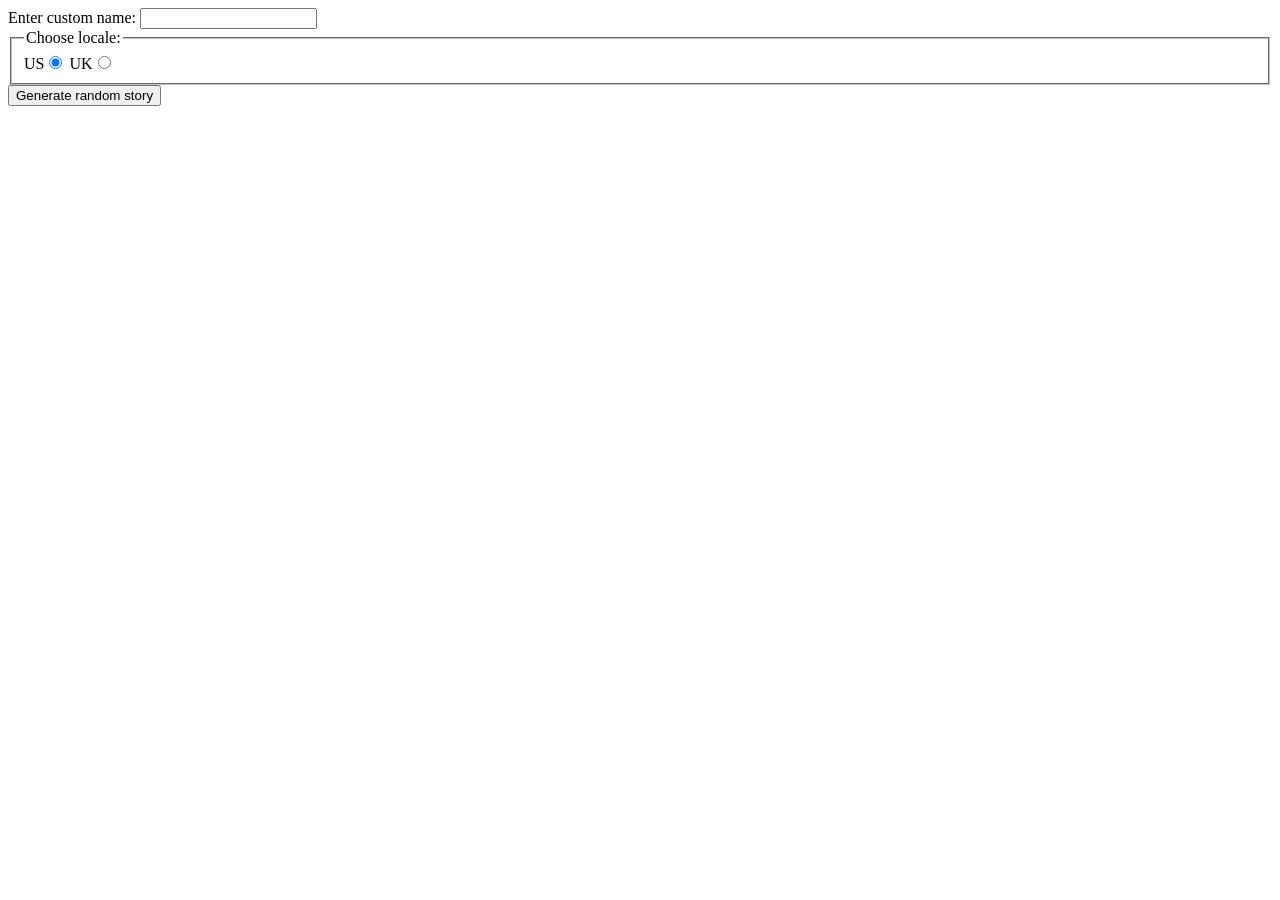
<file: Lab 4/index.html>
<!DOCTYPE html>
<html>
    <head>
        <title>Lab 4 - Part 1 - silly story</title>
    </head>
    <!--  
 Name: Andy Kinsella 
 File: lab 3 Part 2.html
 Date: 24 Fabruary 2026
 This is the Lab 3 Part 2 for Web Development - Fundamentals
 (INFT1206)
 
 -->
 <body>

<div>
  <label for="custom-name">Enter custom name:</label>
  <input id="custom-name" type="text" placeholder="" />
</div>
<fieldset>
  <legend>Choose locale:</legend>
  <label for="us">US</label
  ><input id="us" type="radio" name="uk-us" value="us" checked />
  <label for="uk">UK</label
  ><input id="uk" type="radio" name="uk-us" value="uk" />
</fieldset>
<div>
  <button class="generate">Generate random story</button>
</div>
<!-- Thanks a lot to Willy Aguirre for his help with the code for this assessment -->
<p class="story"></p>
<script src="./Lab 4 Part 1/Lab 4 Part 1.js"></script>
</body>
</html>
</file>
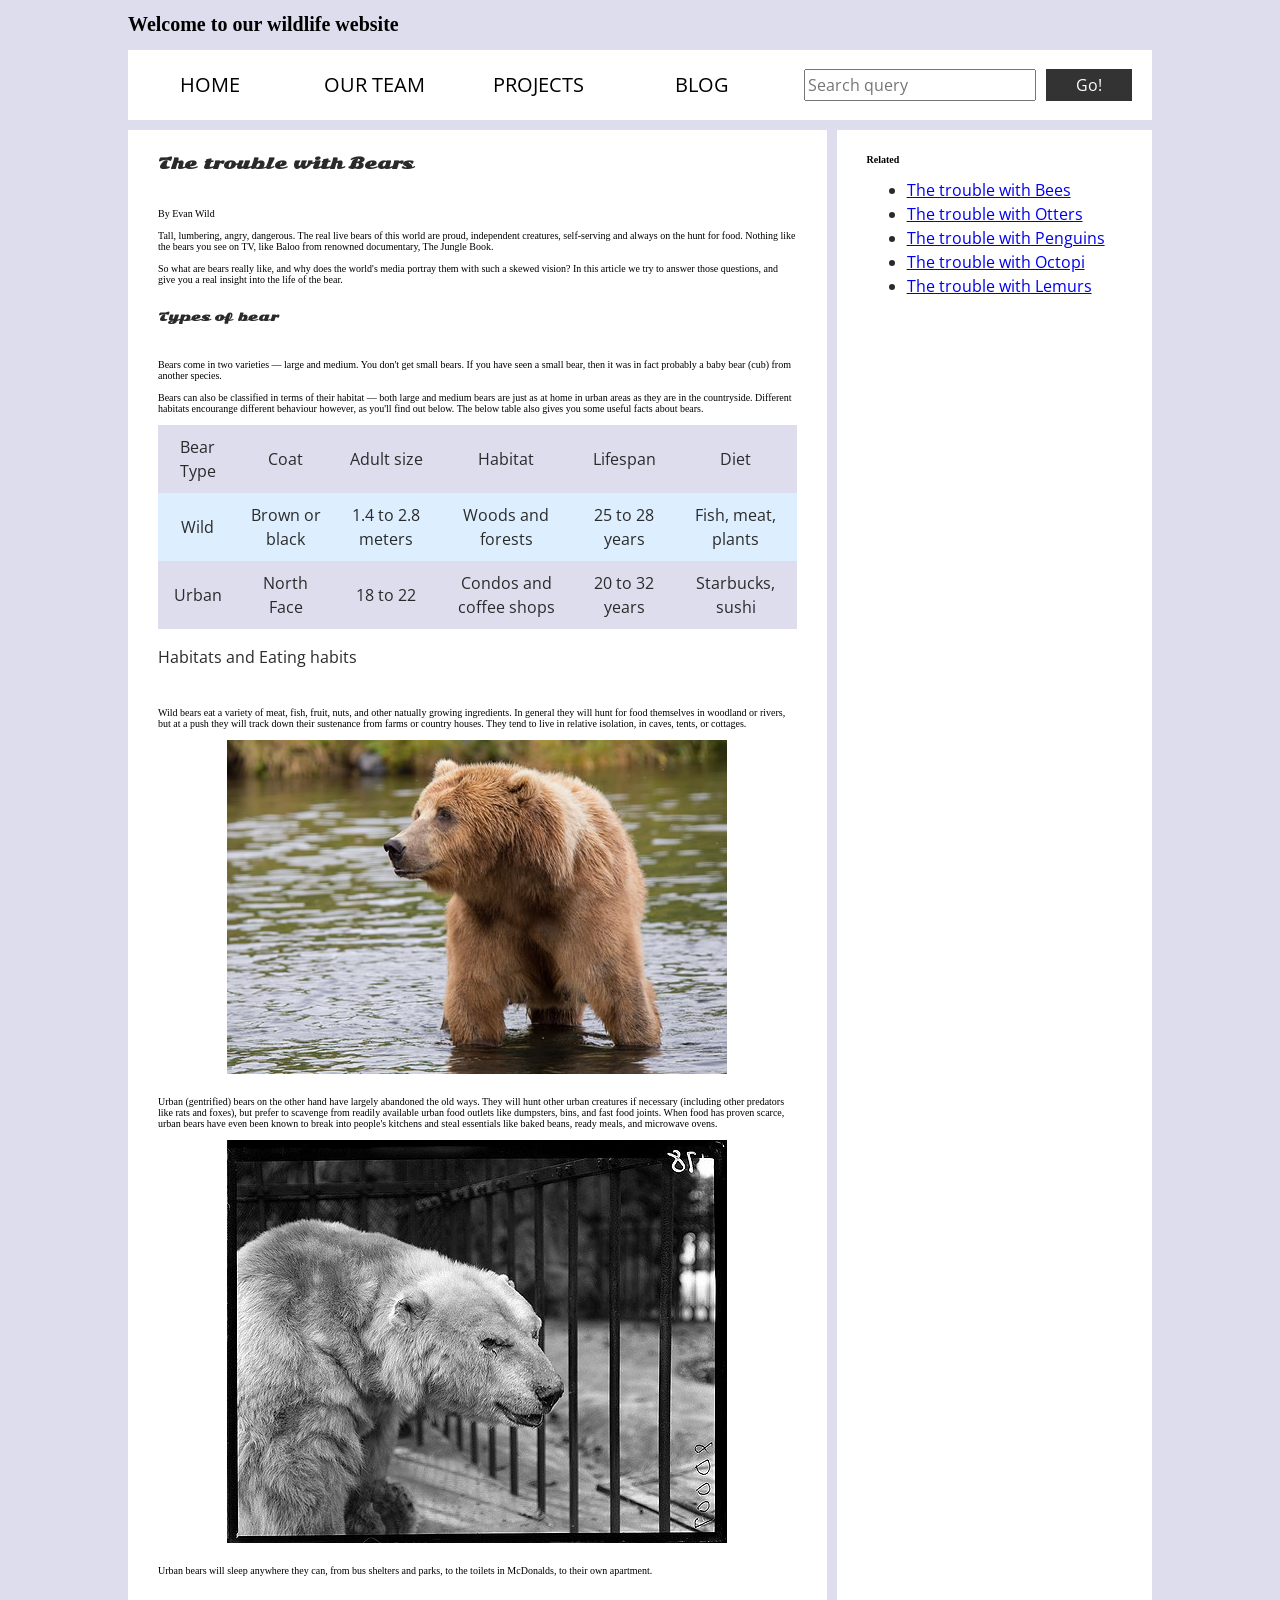
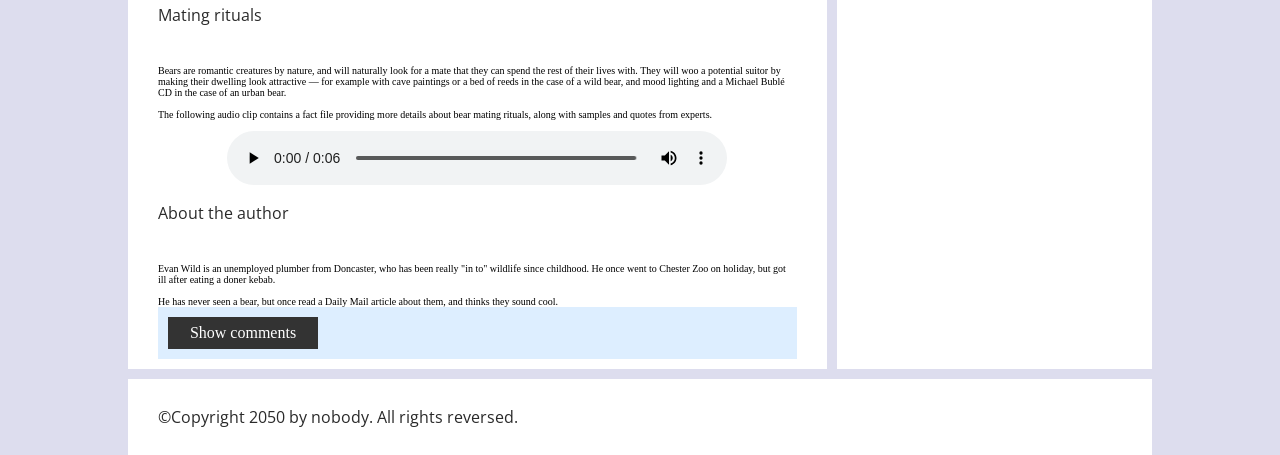
<file: Lab 5/index.html>
<!DOCTYPE html>
<html>

<!--  
 Name: Andy Kinsella 
 File: lab 5  Part 1.html
 Date: 17 April 2026 
 This is the Lab 5 Part 1 for Web Development - Fundamentals
 (INFT1206)
 
 -->
  <head>
    <meta charset="utf-8">

    <title>Accessibility assessment</title>
    <link href="https://fonts.googleapis.com/css?family=Open+Sans+Condensed:300|Sonsie+One" rel="stylesheet" type="text/css">
    <link rel="stylesheet" href="style.css">

    <!-- the below three lines are a fix to get HTML5 semantic elements working in old versions of Internet Explorer-->
    <!--[if lt IE 9]>
      <script src="http://html5shiv.googlecode.com/svn/trunk/html5.js"></script>
    <![endif]-->
  </head>

  <body>
    <div class="header">
      <h1>Welcome to our wildlife website</h1>
    </div>

    <div class="nav">
      <ul>
        <li><a href="#">Home</a></li>
        <li><a href="#">Our team</a></li>
        <li><a href="#">Projects</a></li>
        <li><a href="#">Blog</a></li>
      </ul>

      <form class="search">
        <input type="search" name="q" placeholder="Search query">
        <input type="submit" value="Go!">
      </form>
    </div>

    <main>
      <article>
        <h2>The trouble with Bears</h2>
        <br><br>
        By Evan Wild
        <br><br>
        Tall, lumbering, angry, dangerous. The real live bears of this world are proud, independent creatures, self-serving and always on the hunt for food. Nothing like the bears you see on TV, like Baloo from renowned documentary, The Jungle Book.
        <br><br>
        So what are bears really like, and why does the world's media portray them with such a skewed vision? In this article we try to answer those questions, and give you a real insight into the life of the bear.
        <br><br>
        <h3>Types of bear</h3>
        <br><br>
        Bears come in two varieties — large and medium. You don't get small bears. If you have seen a small bear, then it was in fact probably a baby bear (cub) from another species.
        <br><br>
        Bears can also be classified in terms of their habitat — both large and medium bears are just as at home in urban areas as they are in the countryside. Different habitats encourange different behaviour however, as you'll find out below. The below table also gives you some useful facts about bears.
        <br><br>
        <table>
          <thead>
            <tr>
              <td>Bear Type</td>
              <td>Coat</td>
              <td>Adult size</td>
              <td>Habitat</td>
              <td>Lifespan</td>
              <td>Diet</td>
            </tr>
          </thead>
          <tbody>
            <tr>
              <td>Wild</td>
              <td>Brown or black</td>
              <td>1.4 to 2.8 meters</td>
              <td>Woods and forests</td>
              <td>25 to 28 years</td>
              <td>Fish, meat, plants</td>
            </tr>
            <tr>
              <td>Urban</td>
              <td>North Face</td>
              <td>18 to 22</td>
              <td>Condos and coffee shops</td>
              <td>20 to 32 years</td>
              <td>Starbucks, sushi</td>
            </tr>
          </tbody>
        </table>

        <p size="5">Habitats and Eating habits</p>
        <br><br>
        Wild bears eat a variety of meat, fish, fruit, nuts, and other natually growing ingredients. In general they will hunt for food themselves in woodland or rivers, but at a push they will track down their sustenance from farms or country houses. They tend to live in relative isolation, in caves, tents, or cottages.
        <br><br>
        <img src="media/wild-bear.jpg">
        <br><br>
        Urban (gentrified) bears on the other hand have largely abandoned the old ways. They will hunt other urban creatures if necessary (including other predators like rats and foxes), but prefer to scavenge from readily available urban food outlets like dumpsters, bins, and fast food joints. When food has proven scarce, urban bears have even been known to break into people's kitchens and steal essentials like baked beans, ready meals, and microwave ovens.
        <br><br>
        <img src="media/urban-bear.jpg">
        <br><br>
        Urban bears will sleep anywhere they can, from bus shelters and parks, to the toilets in McDonalds, to their own apartment.
        <br><br>
        <p size="5">Mating rituals</p>
        <br><br>
        Bears are romantic creatures by nature, and will naturally look for a mate that they can spend the rest of their lives with. They will woo a potential suitor by making their dwelling look attractive — for example with cave paintings or a bed of reeds in the case of a wild bear, and mood lighting and a Michael Bublé CD in the case of an urban bear.
        <br><br>
        The following audio clip contains a fact file providing more details about bear mating rituals, along with samples and quotes from experts.
        <br><br>
        <audio controls>
          <source src="media/bear.mp3" type="audio/mp3">
          <source src="media/bear.ogg" type="audio/ogg">
          <p>It looks like your browser doesn't support HTML5 audio players.</p>
        </audio>

        <aside>

          <p size="5">About the author</p>
        <br><br>
          Evan Wild is an unemployed plumber from Doncaster, who has been really "in to" wildlife since childhood. He once went to Chester Zoo on holiday, but got ill after eating a doner kebab.
        <br><br>
          He has never seen a bear, but once read a Daily Mail article about them, and thinks they sound cool.

        </aside>
        <section class="comments">
          <div class="show-hide">Show comments</div>

          <div class="comment-wrapper">

            <p4 size="6">Add comment</p4>

            <form class="comment-form">
              <div class="flex-pair">
                Your name:
                <input type="text" name="name" id="name" placeholder="Enter your name">
              </div>
              <div class="flex-pair">
                Your comment:
                <input type="text" name="comment" id="comment" placeholder="Enter your comment">
              </div>
              <div>
                <input type="submit" value="Submit comment">
              </div>
            </form>

            <h4 size="6">Comments</h4>

            <ul class="comment-container">

              <li>

                <h2>Bob Fossil</h2>

                <p>Oh I am so glad you taught me all about the big brown angry guys in the woods. With their sniffing little noses and their bad attitudes, they can sure be a menace — I was thinking of putting them all in a truck and driving them outta here. I run a zoo, you know.</p>

              </li>

            </ul>

          </div>
        </section>
      </article>

      <div class="secondary">
        <h4 size="6">Related</h4>

        <ul>
          <li><a href="#">The trouble with Bees</a></li>
          <li><a href="#">The trouble with Otters</a></li>
          <li><a href="#">The trouble with Penguins</a></li>
          <li><a href="#">The trouble with Octopi</a></li>
          <li><a href="#">The trouble with Lemurs</a></li>
        </ul>
      </div>
    </main>

    <footer>
      <p>©Copyright 2050 by nobody. All rights reversed.</p>
    </footer>

    <script src="main.js"></script>

  </body>
</html>
</file>
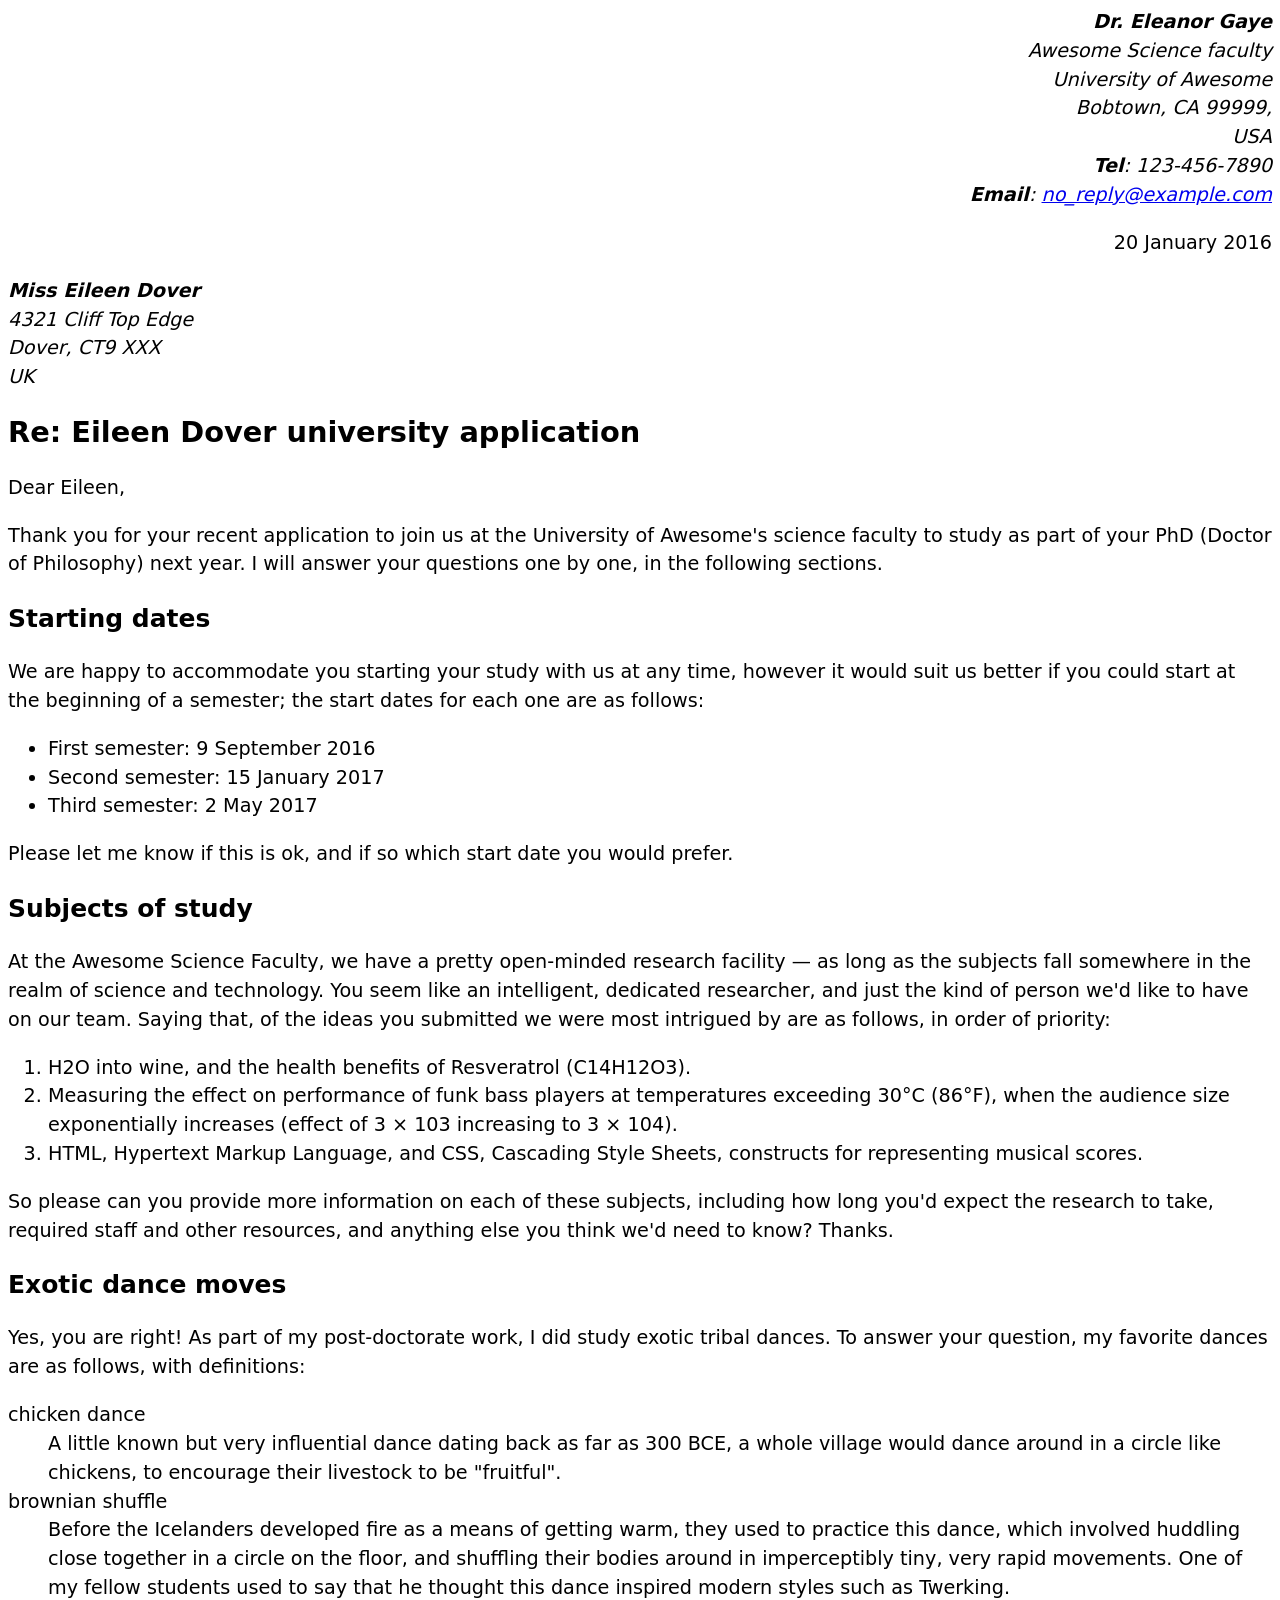
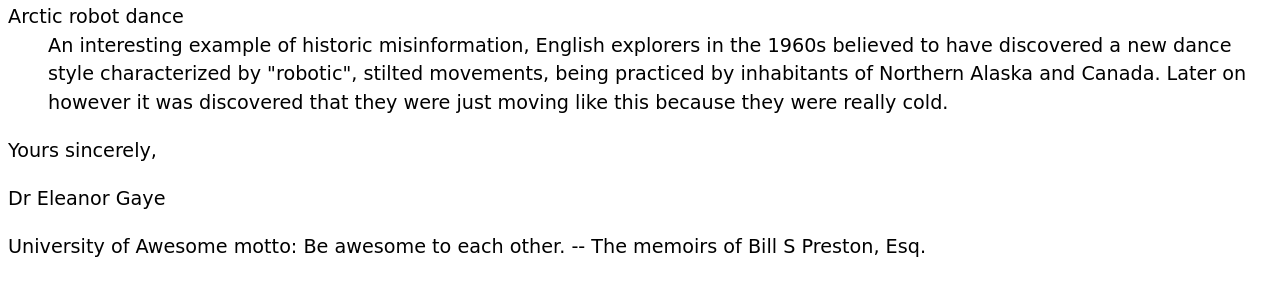
<file: Lab 1/Lab 1 Part 1/Lab 1 Part 1.html>
<!DOCTYPE html> 
<html lang="en"> 
<head> 
<meta charset="utf-8">

<html>
<head>
 <title>INFT1206 - Lab 1 Part 1</title>
 <!--  
 Name: Andy Kinsella 
File: lab 1 Part 1.html
Date: 20 January 2026
This is the Lab 1 Part 1 for Web Development - Fundamentals
(INFT1206)
 
 -->
<link rel="stylesheet" type="text/css" href="./style.css" >
</head>
<body>

<address class="sender-column">
 <b>Dr. Eleanor Gaye</b><br>
 Awesome Science faculty<br>
 University of Awesome<br>
 Bobtown, CA 99999,<br>
 USA<br>
 <b>Tel</b>: 123-456-7890<br>
 <b>Email</b>: <a href=" no_reply@example.com"> no_reply@example.com</a><br>
</address>

<p class="sender-column"> 20 January 2016</p>
<address>

<b>Miss Eileen Dover</b><br>
4321 Cliff Top Edge<br>
Dover, CT9 XXX<br>
UK<br>
</address>

<h1>Re: Eileen Dover university application</h1>

<p>Dear Eileen,</P>

<p>Thank you for your recent application to join us at the University of
Awesome's science faculty to study as part of your
PhD (Doctor of Philosophy) next year. I will answer your
questions one by one, in the following sections.</p>

<h2>Starting dates</h2>



We are happy to accommodate you starting your study with us at any time,
however it would suit us better if you could start at the beginning of a
semester; the start dates for each one are as follows:
<ul>
<li>First semester: 9 September 2016</li>
<li>Second semester: 15 January 2017 </li>
<li>Third semester: 2 May 2017</li>
</ul>
Please let me know if this is ok, and if so which start date you would
prefer.

<h2>Subjects of study</h2>

<p>At the Awesome Science Faculty, we have a pretty open-minded research
facility — as long as the subjects fall somewhere in the realm of science
and technology. You seem like an intelligent, dedicated researcher, and
just the kind of person we'd like to have on our team. Saying that, of the
ideas you submitted we were most intrigued by are as follows, in order of
priority:</p>

<ol>
<li> H2O into wine, and the health benefits of Resveratrol
(C14H12O3).</li>
<li>Measuring the effect on performance of funk bass players at temperatures
exceeding 30°C (86°F), when the audience size exponentially increases
(effect of 3 × 103 increasing to 3 × 104).</li>
<li>HTML, Hypertext Markup Language, and CSS,
Cascading Style Sheets, constructs for representing musical scores.</li>
</ol>

<p>So please can you provide more information on each of these subjects,
including how long you'd expect the research to take, required staff and
other resources, and anything else you think we'd need to know? Thanks.</p>

<h2>Exotic dance moves</h2>

Yes, you are right! As part of my post-doctorate work, I
did study exotic tribal dances. To answer your question, my
favorite dances are as follows, with definitions:

<dl>
<dt>chicken dance</dt>
    <dd>A little known but very influential dance dating back as far as
    300 BCE, a whole village would
    dance around in a circle like chickens, to encourage their livestock to
    be "fruitful".</dd>
<dt> brownian shuffle </dt>
    <dd>Before the Icelanders developed fire as a means of getting warm, they
    used to practice this dance, which involved huddling close together in a
    circle on the floor, and shuffling their bodies around in imperceptibly
    tiny, very rapid movements. One of my fellow students used to say that
    he thought this dance inspired modern styles such as Twerking.</dd>
<dt>Arctic robot dance</dt>
    <dd>An interesting example of historic misinformation, English explorers in
    the 1960s believed to have discovered a new dance style characterized by
    "robotic", stilted movements, being practiced by inhabitants of Northern
    Alaska and Canada. Later on however it was discovered that they were
    just moving like this because they were really cold.</dd>
</dl>
    <P>Yours sincerely,</P>

<P>Dr Eleanor Gaye</P>

<p>University of Awesome motto: Be awesome to each other. --
The memoirs of Bill S Preston, Esq.</P>

</body>
</html>
</file>
<file: Lab 5/style.css>
/* || General setup */

html, body {
  margin: 0;
  padding: 0;
}

html {
  font-size: 10px;
  background-color: #dde;
}

body {
  width: 80%;
  min-width: 1024px;
  margin: 0 auto;
}

/* || typography */

p1[size="7"], p2[size="6"], p4[size="5"]

h1, h2, h3 {
  font-family: 'Sonsie One', cursive;
  color: #2a2a2a;
}

p, input, li, table, label {
  font-family: 'Open Sans Condensed', sans-serif;
  color: #2a2a2a;
}

h1[size="7"] {
  font-size: 4rem;
  text-align: center;
  color: white;
  text-shadow: 2px 2px 10px black;
}

h2[size="6"] {
  font-size: 3rem;
  text-align: center;
}

h3[size="5"] {
  font-size: 2.2rem;
}

p, li, table {
  font-size: 1.6rem;
  line-height: 1.5;
}

/* || header layout */

div[class="nav"], article, footer, .secondary {
  background-color: white;
}

article, footer, .secondary {
  padding: 10px 30px;
}

article {
  margin-right: 10px;
}

div[class="nav"] {
  height: 50px;
  background-color: ff80ff;
  display: flex;
  padding: 1% 0;
  margin-bottom: 10px;
}

div[class="nav"] ul {
  padding: 0;
  list-style-type: none;
  flex: 2;
  display: flex;
}

div[class="nav"] li {
  display: inline;
  text-align: center;
  flex: 1;
}

div[class="nav"] a {
  display: inline-block;
  font-size: 2rem;
  text-transform: uppercase;
  text-decoration: none;
  color: black;
}

div[class="nav"] .search {
  flex: 1;
  display: flex;
  align-items: center;
  height: 100%;
  padding: 0 2em;
}

.search input {
  font-size: 1.6rem;
  height: 32px;
}

.search input[type="search"] {
  flex: 3;
}

.search input[type="submit"] {
  flex: 1;
  margin-left: 1rem;
  background: #333;
  border: 0;
  color: white;
}

/* || main layout */

main {
  display: flex;
}

article {
  flex: 5;
}

.secondary {
  flex: 2;
}

footer {
  margin-top: 10px;
}

/* Table styling */

table {
  width: 100%;
  background-color: #dde;
  border-collapse: collapse;
}

th, td {
  padding: 10px;
}

td {
  text-align: center;
}

th[scope="col"] {
  border-bottom: 1px solid black;
}

tbody tr:nth-child(odd) {
  background-color: #def;
}

/* styling content images and audio */

img, audio {
  display: block;
  margin: 0 auto;
}

audio {
  width: 500px;
}

/* Comments styling */

.comments {
  background-color: #def;
  padding: 10px;
}

.show-hide {
  cursor: pointer;
}

.comments font[size="6"] {
  font-size: 2rem;
}

.comments font[size="6"]:nth-of-type(2) {
  margin-bottom: 0;
}

.comment-form {
  margin-bottom: 3rem;
}

.comment-form .flex-pair {
  display: flex;
  padding: 0 3rem 1rem;
}

.comment-form label {
  align-self: center;
  flex: 2;
  text-align: right;
}

.comment-form input {
  margin-left: 1rem;
  flex: 6;
}

.show-hide {
  text-align: center;
  width: 150px;
}

.comment-form input, .comment-form label, .show-hide {
  font-size: 1.6rem;
  line-height: 32px;
}

.comment-form input[type="submit"], .show-hide {
  background: #333;
  border: 0;
  color: white;
}

.comment-form input[type="submit"] {
  width: 30%;
  display: block;
  margin: 0 auto;
}

.comment-container {
  margin-top: 0;
}

.comment-container li {
  list-style-type: none;
  display: flex;
}

.comment-container li p:nth-child(1) {
  flex: 1;
  font-weight: bold;
}

.comment-container li p:nth-child(2) {
  flex: 5;
}
</file>
<file: Lab 1/Lab 1 Part 1/style.css>
body {
  font: 1.2em / 1.5 system-ui;
}

.sender-column {
  text-align: right;
}

h1 {
  font-size: 1.5em;
}

h2 {
  font-size: 1.3em;
}
</file>
